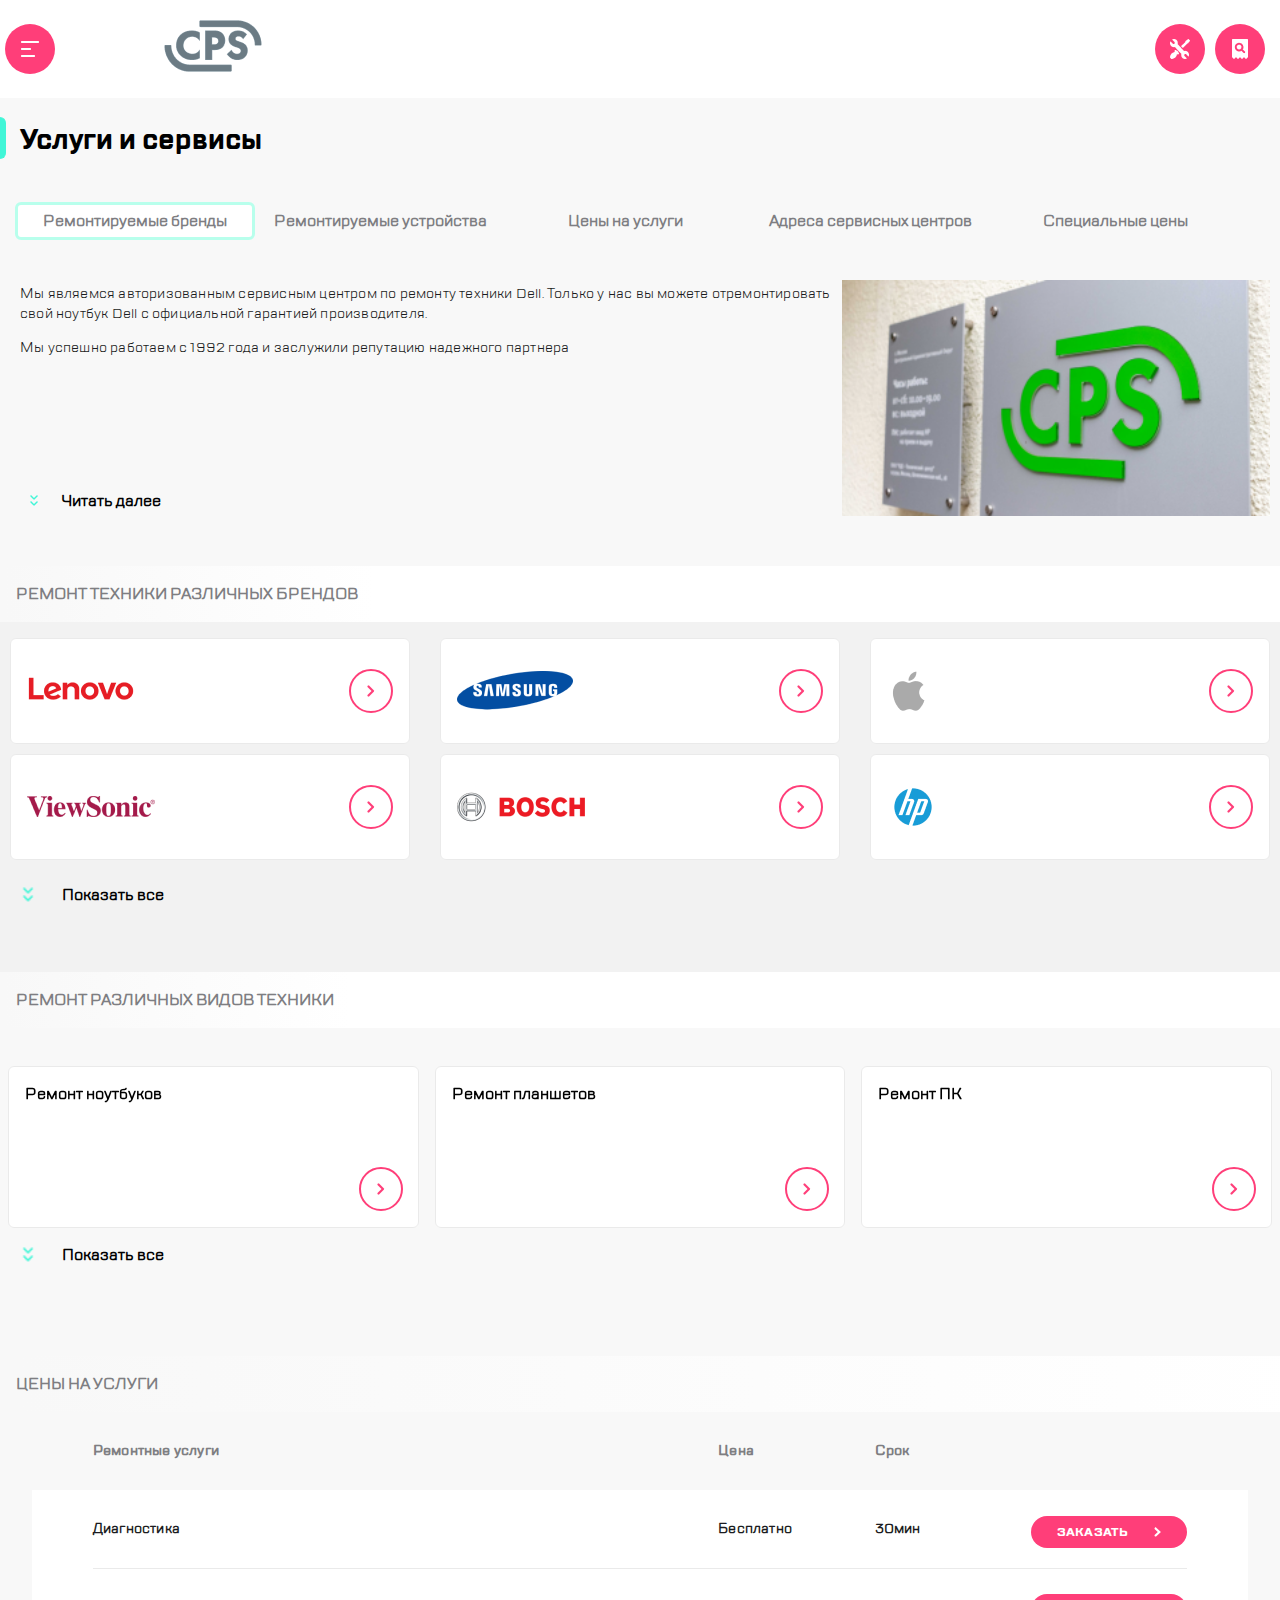
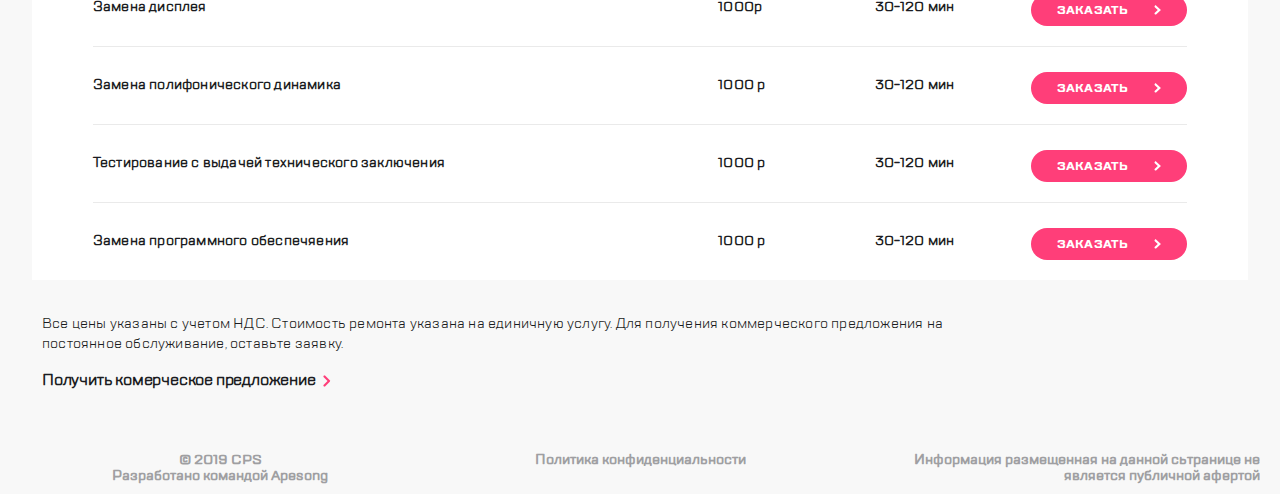
<file: index.html>
<!DOCTYPE html>
<html lang="en">

<head>
    <meta charset="UTF-8">
    <meta http-equiv="X-UA-Compatible" content="IE=edge">
    <meta name="viewport" content="width=device-width, initial-scale=1.0">
    <link rel="stylesheet" href="./styles/swiper-bundle.css">
    <link rel="stylesheet" href="./styles/style.css">
    <title>Document</title>
</head>

<body class="body">
    <div class="menu">
        <div class="menu__top">
            <div class="menu__close icon">
                <img src="./img/x.png" alt="close">
            </div>
            <img class="menu__topLogo" src="./img/logo.png" alt="logotype">
            <div class="menu__top_search icon">
                <img src="./img/search.png" alt="">
            </div>
        </div>

        <div class="menu__main">
            <a class="menu__main_activeLink active" href="#">Услуги и сервисы</a>
            <a href="#">Комрпоративным клиентам</a>
            <a href="#">Продавцам техники</a>
            <a href="#">Партнерам</a>
            <a href="#">Производителям</a>
            <a href="#">Наши сервисные центры</a>
            <a href="#">Контакты</a>
        </div>

        <div class="menu__infoBlock">
            <div class="menu__iconsBlock">
                <div class="menu__oneIcon order_call">
                    <img src="./img/call.png" alt="call">
                </div>
                <div class="menu__oneIcon send_mesage">
                    <img src="./img/message.png" alt="call">
                </div>
                <div class="menu__oneIcon">
                    <img src="./img/profile.png" alt="call">
                </div>
            </div>
            <p class="menu__email">mail@cps.com</p>
            <p class="menu__telephone">8 800 890 8900</p>
            <div class="menu__languageBlock">
                <span class="menu__langActive">RU</span>
                <span>EN</span>
                <span>CH</span>
            </div>
        </div>
    </div>
    <div class="modalFeedBack">
        <div class="modalFeedBack__close modal_close">
            <img src="./img/x.png" alt="">
        </div>
        <h3 class="modalTitle">Обратная связь</h3>
        <div class="modalFeedBack__wrapper">
            <form action="">
                <input type="text" placeholder="Имя">
                <input type="text" placeholder="Телефон">
                <input type="text" placeholder="Электронная почта">
                <textarea placeholder="Сообщение"></textarea>
                <div class="modalFeedBack__info modal_info">
                    <span>Нажимая “отправить”, вы даете согласие на <a href="#">обработку персональных данных</a> и соглашаетесь с нашей <a href="#">политикой конфиденциальности</a></span>
                </div>
                <div class="modalFeddBack__buttonBlock buttonBlock">
                    <button class="submit"type="submit">
                        <span>Отправить</span>
                        <img src="./img/arrowRight.svg" alt="">
                    </button>
                </div>
                
            </form>
        </div>
    </div>
    <div class="modalCall">
        <div class="modalFeedBack__close modal_close">
            <img src="./img/x.png" alt="">
        </div>
        <h3 class="modalTitle">Заказать звонок</h3>
        <div class="modalCall__wrapper">
            <form action="">
                <input type="tel" placeholder="Телефон">
                <div class="modalFeedBack__info modal_info">
                    <span>Нажимая “отправить”, вы даете согласие на <a href="#">обработку персональных данных</a> и соглашаетесь с нашей <a href="#">политикой конфиденциальности</a></span>
                </div>
                <div class="modalCall__buttonBlock buttonBlock">
                    <button class="submit"type="submit">
                        <span>Отправить</span>
                        <img src="./img/arrowRight.svg" alt="">
                    </button>
                </div>
            </form>
        </div>
    </div>
    <div class="wrapper">
        <header>
            <div class="header">
                <div class="header__left">
                    <div class="header__menu">
                        <div class="menu__open icon">
                            <img src="./img/burger.png" alt="menu">
                        </div>
                    </div>
                    <div class="header__logo">
                        <img src="./img/logo.png" alt="logo">
                    </div>
                </div>
                <div class="header__right">
                    <div class="header__icon icon">
                        <span class="header__active">Оставить заявку</span>
                        <img src="./img/repair.png" alt="repair">
                    </div>
                    <div class="header__icon icon">
                        <span class="header__active">Статус ремонта</span>
                            <img class="header__search" src="./img/search.png" alt="search">
                    </div>
                </div>
            </div>
            <main>
                <div class="main">
                    <div class="main__top_pc">
                        <h2>Услуги и сервисы</h2>
                        <div class="main__info_icons">
                            <div class="main__icon">
                                <span>Оставить заявку</span>
                                <div class="main__icons_block">
                                    <img src="./img/repair.png" alt="repair">
                                </div>
                                
                            </div>
                            <div class="main__icon">
                                <span>Статус ремонта</span>
                                <div class="main__icons_block">
                                    <img class="header__search" src="./img/search.png" alt="search">
                                </div>
                            </div>
                        </div>
                    </div>
    
                    <div class="main__slider">
                        <div class="main__slideItem main__slideItem_active">Ремонтируемые бренды</div>
                        <div class="main__slideItem">Ремонтируемые устройства</div>
                        <div class="main__slideItem">Цены на услуги</div>
                        <div class="main__slideItem">Адреса сервисных центров</div>
                        <div class="main__slideItem">Специальные цены</div>
                    </div>
                    <div class="main__infoBlock">
                        <div class="main__subtitle">
                            <p class="main__p">Мы являемся авторизованным сервисным центром по ремонту техники Dell. Только
                                у нас вы можете отремонтировать свой ноутбук Dell с официальной гарантией производителя.</p>
                            <p class="main__p main__laptop">Мы успешно работаем с 1992 года и заслужили репутацию надежного
                                партнера</p>
                            <p class="main__p main__pc">что подтверждает большое количество постоянных клиентов. Мы гордимся
                                тем, что к нам обращаются по рекомендациям и, в свою очередь, советуют нас родным и близким.
                            </p>
                        </div>
    
                        <img class="main__img" src="./img/new1.png" alt="">
                        <div class="main__buttonRead">
                            <img src="./img/read.png" alt="">
                            <span class="main__read">Читать далее</span>
                        </div>
    
                    </div>
    
                </div>
            </main>
        </header>
    
        <main>
            <!-- start slider -->
            <div class="slider">
                <h2>ремонт техники различных брендов</h2>
                <div class="slider__wrapper">
                    <div class="swiper-wrapper slider__slides">
                        <div class="slider__oneSlider swiper-slide">
                            <img src="./img/lenovo.png" alt="lenovo">
                            <a href="#">
                                <div class="slider__arrow">
                                    <img src="./img/arrowRight.png" alt="">
                                </div>
                            </a>
                        </div>
                        <div class="slider__oneSlider swiper-slide">
                            <img src="./img/sumsung.png" alt="sumsung">
                            <a href="#">
                                <div class="slider__arrow">
                                    <img src="./img/arrowRight.png" alt="">
                                </div>
                            </a>
                        </div>
                        <div class="slider__oneSlider swiper-slide">
                            <img src="./img/apple.png" alt="sumsung">
                            <a href="#">
                                <div class="slider__arrow">
                                    <img src="./img/arrowRight.png" alt="">
                                </div>
                            </a>
                        </div>
                        <div class="slider__oneSlider swiper-slide">
                            <img src="./img/ViewSonic.png" alt="sumsung">
                            <a href="#">
                                <div class="slider__arrow">
                                    <img src="./img/arrowRight.png" alt="">
                                </div>
                            </a>
                        </div>
                        <div class="slider__oneSlider swiper-slide">
                            <img src="./img/bosh.png" alt="sumsung">
                            <a href="#">
                                <div class="slider__arrow">
                                    <img src="./img/arrowRight.png" alt="">
                                </div>
                            </a>
                        </div>
                        <div class="slider__oneSlider swiper-slide">
                            <img src="./img/hp.png" alt="sumsung">
                            <a href="#">
                                <div class="slider__arrow">
                                    <img src="./img/arrowRight.png" alt="">
                                </div>
                            </a>
                        </div>
                        <div class="slider__oneSlider swiper-slide">
                            <img src="./img/acer.png" alt="sumsung">
                            <a href="#">
                                <div class="slider__arrow">
                                    <img src="./img/arrowRight.png" alt="">
                                </div>
                            </a>
                        </div>
                        <div class="slider__oneSlider swiper-slide">
                            <img src="./img/sony.png" alt="sumsung">
                            <a href="#">
                                <div class="slider__arrow">
                                    <img src="./img/arrowRight.png" alt="">
                                </div>
                            </a>
                        </div>
                        <div class="slider__oneSlider swiper-slide">
                            <img src="./img/lenovo.png" alt="sumsung">
                            <a href="#">
                                <div class="slider__arrow">
                                    <img src="./img/arrowRight.png" alt="">
                                </div>
                            </a>
                        </div>
                        <div class="slider__oneSlider swiper-slide">
                            <img src="./img/sumsung.png" alt="sumsung">
                            <a href="#">
                                <div class="slider__arrow">
                                    <img src="./img/arrowRight.png" alt="">
                                </div>
                            </a>
                        </div>
                        <div class="slider__oneSlider swiper-slide">
                            <img src="./img/apple.png" alt="sumsung">
                            <a href="#">
                                <div class="slider__arrow">
                                    <img src="./img/arrowRight.png" alt="">
                                </div>
                            </a>
                        </div>
    
                    </div>
    
                    <div class="slider__dots"></div>
                    <div class="slider__button open">
                        <img src="./img/read.png" alt="">
                        <span>Показать все</span>
                    </div>
                    <div class="slider__button close">
                        <img src="./img/read.png" alt="">
                        <span>Скрыть</span>
                    </div>
                </div>
    
            </div>
            <!-- end slider -->
            <!-- tech-slider -->
            <div class="slider">
                <h2>Ремонт различных видов техники</h2>
                <div class="slider__tech">
                    <div class="swiper-wrapper slider__tech_wrapper">
                        <div class="slider__singleTechSlider swiper-slide">
                            <h3>Ремонт ноутбуков</h3>
                            <div class="slider__arrow">
                                <img src="./img/arrowRight.png" alt="">
                            </div>
                        </div>
                        <div class="slider__singleTechSlider swiper-slide">
                            <h3>Ремонт планшетов</h3>
                            <div class="slider__arrow">
                                <img src="./img/arrowRight.png" alt="">
                            </div>
                        </div>
                        <div class="slider__singleTechSlider swiper-slide">
                            <h3>Ремонт ПК</h3>
                            <div class="slider__arrow">
                                <img src="./img/arrowRight.png" alt="">
                            </div>
                        </div>
                        <div class="slider__singleTechSlider swiper-slide">
                            <h3>Ремонт Мониторов</h3>
                            <div class="slider__arrow">
                                <img src="./img/arrowRight.png" alt="">
                            </div>
                        </div>
                    </div>
                    <div class="slider__tech_dots slider__dots swiper-pagination"></div>
    
                    <div class="slider__button open tech">
                        <img src="./img/read.png" alt="">
                        <span>Показать все</span>
                    </div>
                    <div class="slider__button close tech">
                        <img src="./img/read.png" alt="">
                        <span>Скрыть</span>
                    </div>
                </div>
                
                
            </div>
            <!-- end tech-slider -->
            <!-- price blocks -->
            <div class="price">
                <h2>Цены на услуги</h2>
                <div class="price__slider">
                    <div class="swiper-wrapper">
    
                        <div class="price__onePrice swiper-slide">
                            <div class="price__oneBlock">
                                <span class="price__oneBlock_title">Ремонтные услуги</span>
                                <span class="price__descr">Тестирование с выдачей технического заключения</span>
                            </div>
                            <div class="price__oneBlock">
                                <span class="price__oneBlock_title">Цена</span>
                                <span class="price__descr">Бесплатно</span>
                            </div>
                            <div class="price__oneBlock timeBlock">
                                <div class="price__time">
                                    <span class="price__oneBlock_title">Срок</span>
                                    <span class="price__descr">30-120 мин</span>
                                </div>
                                <div class="price__order">
                                    <span>Заказать</span>
                                    <img src="./img/arrowRight.svg" alt="">
                                </div>
                            </div>
                        </div>
    
                        <div class="price__onePrice swiper-slide">
                            <div class="price__oneBlock">
                                <span class="price__oneBlock_title">Ремонтные услуги</span>
                                <span class="price__descr">Диагностика</span>
                            </div>
                            <div class="price__oneBlock">
                                <span class="price__oneBlock_title">Цена</span>
                                <span class="price__descr">Бесплатно</span>
                            </div>
                            <div class="price__oneBlock timeBlock">
                                <div class="price__time">
                                    <span class="price__oneBlock_title">Срок</span>
                                    <span class="price__descr">30 мин</span>
                                </div>
                                <div class="price__order">
                                    <span>Заказать</span>
                                    <img src="./img/arrowRight.svg" alt="">
                                </div>
                            </div>
                        </div>
    
                        <div class="price__onePrice swiper-slide">
                            <div class="price__oneBlock">
                                <span class="price__oneBlock_title">Ремонтные услуги</span>
                                <span class="price__descr">Замена дисплея</span>
                            </div>
                            <div class="price__oneBlock">
                                <span class="price__oneBlock_title">Цена</span>
                                <span class="price__descr">1000р</span>
                            </div>
                            <div class="price__oneBlock timeBlock">
                                <div class="price__time">
                                    <span class="price__oneBlock_title">Срок</span>
                                    <span class="price__descr">30-120 мин</span>
                                </div>
                                <div class="price__order">
                                    <span>Заказать</span>
                                    <img src="./img/arrowRight.svg" alt="">
                                </div>
                            </div>
                        </div>
    
                        <div class="price__onePrice swiper-slide">
                            <div class="price__oneBlock">
                                <span class="price__oneBlock_title">Ремонтные услуги</span>
                                <span class="price__descr">Замена полифонического динамика</span>
                            </div>
                            <div class="price__oneBlock">
                                <span class="price__oneBlock_title">Цена</span>
                                <span class="price__descr">1000р</span>
                            </div>
                            <div class="price__oneBlock timeBlock">
                                <div class="price__time">
                                    <span class="price__oneBlock_title">Срок</span>
                                    <span class="price__descr">30-120 мин</span>
                                </div>
                                <div class="price__order">
                                    <span>Заказать</span>
                                    <img src="./img/arrowRight.svg" alt="">
                                </div>
                            </div>
                        </div>
    
                        <div class="price__onePrice swiper-slide">
                            <div class="price__oneBlock">
                                <span class="price__oneBlock_title">Ремонтные услуги</span>
                                <span class="price__descr">Замена программного обеспечения</span>
                            </div>
                            <div class="price__oneBlock">
                                <span class="price__oneBlock_title">Цена</span>
                                <span class="price__descr">1000р</span>
                            </div>
                            <div class="price__oneBlock timeBlock">
                                <div class="price__time">
                                    <span class="price__oneBlock_title">Срок</span>
                                    <span class="price__descr">30-120 мин</span>
                                </div>
                                <div class="price__order">
                                    <span>Заказать</span>
                                    <img src="./img/arrowRight.svg" alt="">
                                </div>
                            </div>
                        </div>
    
                       
                    </div>
                    <div class="price__dots"></div>
                </div>
                <div class="price__wrapper">
                    <div class="price__table">
                        <div class="price__row topRow">
                            <p>Ремонтные услуги</p>
                            <p>Цена</p>
                            <p>Срок</p>
                            <p></p>
                        </div>
                    </div>
                    <div class="price__insetBlock">
                        
                        <div class="price__table">
                            <div class="price__row">
                                <p>Диагностика</p>
                                <p>Бесплатно</p>
                                <p>30мин</p>
                                <div class="price__button">
                                    <span>Заказать</span>
                                    <img src="./img/arrowRight.svg" alt="">
                                </div>
                            </div>
                        </div>
                        <div class="line"></div>
                        <div class="price__table">
                            <div class="price__row">
                                <p>Замена дисплея</p>
                                <p>1000р</p>
                                <p>30-120 мин</p>
                                <div class="price__button">
                                    <span>Заказать</span>
                                    <img src="./img/arrowRight.svg" alt="">
                                </div>
                            </div>
                        </div>
                        <div class="line"></div>
                        <div class="price__table">
                            <div class="price__row">
                                <p>Замена полифонического динамика</p>
                                <p>1000 р</p>
                                <p>30-120 мин</p>
                                <div class="price__button">
                                    <span>Заказать</span>
                                    <img src="./img/arrowRight.svg" alt="">
                                </div>
                            </div>
                        </div>
                        <div class="line"></div>
                        <div class="price__table">
                            <div class="price__row">
                                <p>Тестирование с выдачей технического заключения</p>
                                <p>1000 р</p>
                                <p>30-120 мин</p>
                                <div class="price__button">
                                    <span>Заказать</span>
                                    <img src="./img/arrowRight.svg" alt="">
                                </div>
                            </div>
                        </div>
                        <div class="line"></div>
                        <div class="price__table">
                            <div class="price__row">
                                <p>Замена программного обеспечяения</p>
                                <p>1000 р</p>
                                <p>30-120 мин</p>
                                <div class="price__button">
                                    <span>Заказать</span>
                                    <img src="./img/arrowRight.svg" alt="">
                                </div>
                            </div>
                        </div>
                    </div>
                    <div class="price__infoBlock">
                        <div class="price__infoBlock_wrapper">
                            <p>Все цены указаны с учетом НДС. Стоимость ремонта указана на единичную услугу. Для получения коммерческого предложения на постоянное обслуживание, оставьте заявку.</p>
                            <a href="#">
                                <span>Получить комерческое предложение</span>
                            </a>
                        </div>
                    </div>
                </div>
            </div>
            <footer>
                <div class="footer">
                    <div class="footer__oneBlock copyright">
                        <span>&copy; 2019 CPS</span>
                        <span>Разработано командой Apesong</span>
                    </div>
                    <div class="footer__oneBlock"><span>Политика конфиденциальности</span></div>
                    <div class="footer__oneBlock">
                        <span>Информация размещенная на данной сьтранице не является публичной афертой</span>
                    </div>
                </div>
            </footer>
            <!-- end price blocks -->
        </main>
    </div>
    

    <script src="./js/swiper.js"></script>
    <script src="./js/main.js"></script>
</body>

</html>
</file>
<file: styles/style.css>
@font-face {
    font-family: 'TT Lakes Regular';
    src: url('../fonts/TTLakes-Regular.woff');
    font-weight: normal;
    font-style: normal;
    font-display: swap;
}

@font-face {
    font-family: 'TT Lakes Bold';
    src: url('../fonts/TTLakes-Bold.woff');
    font-weight: normal;
    font-style: normal;
    font-display: swap;
}

@font-face {
    font-family: 'TT Lakes Medium';
    src: url('../fonts/TTLakes-Medium.woff');
    font-weight: normal;
    font-style: normal;
    font-display: swap;
}

@font-face {
    font-family: 'TT Lakes Regular';
    src: url('../fonts/TTLakes-Regular.woff');
    font-weight: normal;
    font-style: normal;
    font-display: swap;
}

@font-face {
    font-family: 'TT Lakes Medium';
    src: url('../fonts/TTLakes-Medium.woff');
    font-weight: normal;
    font-style: normal;
    font-display: swap;
}

@font-face {
    font-family: 'TT Lakes BoldItalic';
    src: url('../fonts/TTLakes-BoldItalic.woff');
    font-weight: normal;
    font-style: normal;
    font-display: swap;
}

body {
    width: 100%;
    margin: 0 auto;
    padding: 0;
    font-family: 'TT Lakes Regular';
    font-weight: 900;
    box-sizing: border-box;
    background-color: #fff;
}
.body_close {
    filter: blur(5px);
    position: fixed;
    -webkit-filter: blur(15px);
    background-color: hsla(0,0%,100%,.96);
    
}

h2 {
    display: inline-block;
    padding-left: 20px;
    font-size: 28px;
    font-family: 'TT Lakes Bold';
}

.main__top_pc h2::before {
    content: "";
    position: absolute;
    width: 4px;
    height: 40px;
    border: 1px solid #41F6D7;
    margin-left: -20px;
    margin-top: -4px;
    background-color: #41F6D7;
    border-radius: 0 10px 10px 0;
    -webkit-border-radius: 0 10px 10px 0;
    -moz-border-radius: 0 10px 10px 0;
    -ms-border-radius: 0 10px 10px 0;
    -o-border-radius: 0 10px 10px 0;
}

.header__left {
    display: flex;
    justify-content: space-between;
    flex-grow: .1;
    align-items: center;
}

.header {
    display: flex;
    justify-content: space-between;
    align-items: center;
    padding: 20px 5px;
}

.header__logo {
    margin-left: 10px;
    cursor: pointer;
}

.header__right {
    display: flex;
    justify-content: flex-end;
    flex-grow: .2;
    margin-right: 10px;
}

.header__right :nth-child(1) {
    margin-right: 10px;
}

.header__active {
    display: none;
}

.main {
    background-color: #F8F8F8;
}

.icon {
    /* display: flex; */
    justify-content: center;
    align-items: center;
    width: 30px;
    height: 30px;
    padding: 10px;
    border-radius: 50%;
    background-color: #FF3E79;
    -webkit-border-radius: 50%;
    -moz-border-radius: 50%;
    -ms-border-radius: 50%;
    -o-border-radius: 50%;
}
.icon:hover {
    transform: scale(1.1);
    -webkit-transform: scale(1.1);
    -moz-transform: scale(1.1);
    -ms-transform: scale(1.1);
    -o-transform: scale(1.1);
}

.menu__open img {
    margin: 0 auto;
}

.main__subtitle {
    order: -1;
    padding: 10px 10px 0 20px;
    font-size: 14px;
    line-height: 18px;
    letter-spacing: 0.2px;
    color: #1B1C21;
    font-weight: 500;
}

.main__slider {
    display: flex;
    justify-content: flex-start;
    overflow: auto;
    padding: 20px 10px;
}

.main__slideItem {
    min-width: 250px;
    justify-content: center;
    text-align: center;
    box-sizing: border-box;
    border: 3px solid transparent;
    cursor: pointer;
    color: #7E7E82;
    transition: .3s;
    padding: 5px;
    font-size: 16px;
    margin-left: 5px;
    border-radius: 6px;
    -webkit-border-radius: 6px;
    -moz-border-radius: 6px;
    -ms-border-radius: 6px;
    -o-border-radius: 6px;
}

.main__slideItem:hover {
    transition: .3s;
    border: 3px solid #B8FFEC;
    background-color: #fff;
    -webkit-transition: .3s;
    -moz-transition: .3s;
    -ms-transition: .3s;
    -o-transition: .3s;
}

.main__slideItem_active {
    border: 3px solid #B8FFEC;
    background-color: #fff;
}

.main__infoBlock {
    display: flex;
    flex-direction: column;
    justify-content: space-between;
    padding-bottom: 50px;
}

.main__laptop {
    display: none;
}

.main__pc {
    display: none;
}

.main__p {
    font-size: 14px;
    line-height: 20px;
    letter-spacing: 0.2px;
    color: #1B1C21;
}

.main__buttonRead {
    order: -1;
    margin: 15px 0 15px 10px;
    cursor: pointer;
}

.main__read {
    margin-left: 20px;
    font-weight: 900;
    font-family: 'TT Lakes Regular';
}

.main__img {
    margin-top: 20px;
    width: 100%;
}

.main__info_icons {
    display: none;
}
.main__icons_block {
    display: flex;
    justify-content: center;
    align-items: center;
    width: 40px;
    height: 40px;
    padding: 5px;
    transition-duration: .5s;
    cursor: pointer;
    background-color: #FF3E79;
    border-radius: 50%;
    -webkit-border-radius: 50%;
    -moz-border-radius: 50%;
    -ms-border-radius: 50%;
    -o-border-radius: 50%;
}
.main__icons_block:hover {
    background-color: black;
    transition-duration: .5s;
    transform: scale(1.1);
    -webkit-transform: scale(1.1);
    -moz-transform: scale(1.1);
    -ms-transform: scale(1.1);
    -o-transform: scale(1.1);
}
.main__icon span {
    margin-right: 10px;
}

/* slider */
.slider h2,
.price h2 {
    font-family: 'TT Lakes Regular';
    font-size: 16px;
    line-height: 24px;
    text-transform: uppercase;
    color: #7E7E82;
    background: linear-gradient(270deg, #FFFFFF 0%, #F8F8F8 98.61%);
    margin: 0;
    padding: 16px;
}

.slider {
    min-width: 320px;
}

.slider__arrow {
    display: flex;
    justify-content: center;
    align-items: center;
    width: 40px;
    height: 40px;
    border: 2px solid #FF3E79;
    transition-duration: .5s;
    border-radius: 50%;
    -webkit-border-radius: 50%;
    -moz-border-radius: 50%;
    -ms-border-radius: 50%;
    -o-border-radius: 50%;
}

.slider__arrow:hover {
    background-color: rgb(220, 217, 217);
    transition-duration: .5s;
    transition-timing-function: ease-in-out;
    transform: rotate(360deg) scale(1.2);
    -webkit-transform: rotate(360deg) scale(1.2);
    -moz-transform: rotate(360deg) scale(1.2);
    -ms-transform: rotate(360deg) scale(1.2);
    -o-transform: rotate(360deg) scale(1.2);
}

.slider__wrapper {
    display: flex;
    flex-direction: column;
    overflow: hidden;
    padding: 16px 0 66px;
    background-color: #F2F2F2;
}

.slider__oneSlider {
    display: flex;
    flex-basis: 240px;
    justify-content: space-between;
    align-items: center;
    min-width: 240px;
    height: auto;
    padding: 20px 0 20px 16px;
    margin: 16px 8px;
    background-color: #fff;
    border: 1px solid #EAEAEA;
    cursor: pointer;
    border-radius: 6px;
    -webkit-border-radius: 6px;
    -moz-border-radius: 6px;
    -ms-border-radius: 6px;
    -o-border-radius: 6px;
}

.slider__slides {
    display: flex;
}

.slider__oneSlider a {
    padding-right: 16px;
}


.slider__dots {
    display: flex;
    justify-content: center;
    width: 320px;
    margin-left: 50%;
    transform: translateX(-50%);
    -webkit-transform: translateX(-50%);
    -moz-transform: translateX(-50%);
    -ms-transform: translateX(-50%);
    -o-transform: translateX(-50%);
}

.activeDot {
    background-color: #DDDDDD;
}

.slider__dot:hover {
    background-color: #B5B6BC;
}

.open,
.close {
    display: flex;
    align-items: center;
    margin: 24px 0 0 24px;
    width: 150px;
}
.close {
    width: 100px;
}

.open span,
.close span {
    margin-left: 30px;
}

.slider__button {
    display: none;
    cursor: pointer;
}

.slider__button img {
    transform: scale(1.3);
    -webkit-transform: scale(1.3);
    -moz-transform: scale(1.3);
    -ms-transform: scale(1.3);
    -o-transform: scale(1.3);
}

.swiper-pagination-bullet-active {
    background-color: #B5B6BC;
}

/* end slider */
/* start menu */
.menu {
    visibility: hidden;
    position: fixed;
    opacity: .4;
    transition-duration: .3s;
    transition-timing-function: ease-in;
    z-index: 1000;
    width: 100%;
    height: 100vh;
    transform: translateX(-100%);
    box-shadow: -2px 0px 4px rgba(69, 79, 126, 0.02), 16px 0px 52px rgba(14, 24, 80, 0.2);
    background-color: #fff;
    -webkit-transform: translateX(-100%);
    -moz-transform: translateX(-100%);
    -ms-transform: translateX(-100%);
    -o-transform: translateX(-100%);
}
.menu_blur {
    filter: blur(15px);
    overflow-y: hidden;
    -webkit-filter: blur(15px);
}

.menu__open {
    visibility: visible;
    transition-duration: .3s;
    transition-timing-function: ease-in;
    transform: translateX(0%);
    opacity: 1;
    overflow-y: hidden;
    -webkit-transform: translateX(0%);
    -moz-transform: translateX(0%);
    -ms-transform: translateX(0%);
    -o-transform: translateX(0%);
}

a {
    display: flex;
    text-decoration: none;
    font-size: 16px;
    line-height: 24px;
    letter-spacing: -0.2px;
    color: #1B1C21;
    padding: 10px 0 0 34px;
    padding-bottom: 10px;
}

.menu a:first-child {
    margin-top: 14px;
}

.menu__main a:hover::before {
    content: "";
    position: absolute;
    width: 4px;
    height: 40px;
    border: 2px solid #e02424;
    margin-left: -20px;
    margin-top: -8px;
    background-color: #e02424;
    border-radius: 0 10px 10px 0;
    -webkit-border-radius: 0 10px 10px 0;
    -moz-border-radius: 0 10px 10px 0;
    -ms-border-radius: 0 10px 10px 0;
    -o-border-radius: 0 10px 10px 0;
}

.menu__main_activeLink::before {
    content: "";
    position: absolute;
    width: 4px;
    height: 40px;
    border: 2px solid #41F6D7;
    margin-left: -20px;
    margin-top: -8px;
    background-color: #41F6D7;
    border-radius: 0 10px 10px 0;
    -webkit-border-radius: 0 10px 10px 0;
    -moz-border-radius: 0 10px 10px 0;
    -ms-border-radius: 0 10px 10px 0;
    -o-border-radius: 0 10px 10px 0;
}

.active {
    color: #7E7E82;
}

.menu__top {
    display: flex;
    justify-content: space-between;
    align-items: center;
    padding-top: 20px;
}

.icon {
    display: flex;
    justify-content: center;
    align-items: center;
    cursor: pointer;
    background-color: #FF3E79;
    /* margin: 0 0px 0 10px; */
    transition: .6s;
    border-radius: 50%;
    -webkit-border-radius: 50%;
    -moz-border-radius: 50%;
    -ms-border-radius: 50%;
    -o-border-radius: 50%;
}


.icon:hover {
    background-color: #2b0611;
    transition: .6s;
    -webkit-transition: .6s;
    -moz-transition: .6s;
    -ms-transition: .6s;
    -o-transition: .6s;
}

.menu__main {
    display: flex;
    flex-direction: column;
}

.menu__close {
    position: relative;
    margin: 10px;
}

.menu__topLogo {
    position: relative;
    left: -40px;
}

.menu__top_search {
    margin-right: 10px;
}

.menu__oneIcon {
    display: flex;
    justify-content: center;
    align-items: center;
    border-radius: 50%;
    width: 40px;
    height: 40px;
    margin-right: 16px;
    transition: .6s;
    cursor: pointer;
    background-color: #FF3E79;
    -webkit-border-radius: 50%;
    -moz-border-radius: 50%;
    -ms-border-radius: 50%;
    -o-border-radius: 50%;
    -webkit-transition: .6s;
    -moz-transition: .6s;
    -ms-transition: .6s;
    -o-transition: .6s;
}

.menu__oneIcon:hover {
    background-color: #2b0611;
    transition: .6s;
    transform: scale(1.1);
    -webkit-transition: .6s;
    -moz-transition: .6s;
    -ms-transition: .6s;
    -o-transition: .6s;
    -webkit-transform: scale(1.1);
    -moz-transform: scale(1.1);
    -ms-transform: scale(1.1);
    -o-transform: scale(1.1);
}

.menu__infoBlock {
    margin-left: 34px;
}

.menu__email {
    padding-top: 10px;
}

.menu__iconsBlock {
    display: flex;
    margin-top: 10px;
}

.menu__telephone {
    font-family: 'TT Lakes BoldItalic';
    font-size: 24px;
}

.menu__languageBlock {
    cursor: pointer;
    margin-bottom: 15px;
}

.menu__languageBlock span:nth-child(2),
.menu__languageBlock span:nth-child(3) {
    margin-left: 7px;
}

.menu__langActive {
    color: #7E7E82;
}

.menu__languageBlock span:hover {
    color: #7E7E82;
}

/* end menu */
/* tech slider  */
.slider__tech {
    position: relative;
    display: flex;
    flex-direction: column;
    overflow: hidden;
    box-sizing: border-box;
    background-color: #F8F8F8;
    padding: 30px 0 60px 0;
}

.slider__singleTechSlider {
    position: relative;
    display: flex;
    justify-content: space-between;
    width: 240px;
    height: 160px;
    margin: 16px 8px;
    cursor: pointer;
    background: #FFFFFF;
    border: 1px solid #EAEAEA;
    box-sizing: border-box;
    border-radius: 6px;
}

.slider__singleTechSlider h3 {
    justify-content: flex-start;
    font-size: 16px;
    padding-left: 16px;
}

.slider__singleTechSlider .slider__arrow {
    margin: 100px 15px 0 5px;
}

.slider__tech_dots {
    position: absolute;
    display: flex;
    margin-left: 50%;
    margin-bottom: 30px;
    transform: translateX(-50%);
    justify-content: center;
    z-index: 2;
    -webkit-transform: translateX(-50%);
    -moz-transform: translateX(-50%);
    -ms-transform: translateX(-50%);
    -o-transform: translateX(-50%);
}

.dot {
    width: 30px;
    height: 30px;
    background-color: black;
}

.dot:nth-child(n+2) {
    margin-left: 5px;
}

/* end techslider */
/* priceSlider */
.price {
    background-color: #F8F8F8;
    overflow: hidden;
}

.price h2 {
    display: block;
    width: 100%;
}

.price__slider {
    position: relative;
    background-color: #F8F8F8;
    overflow: hidden;
    padding: 30px 0 50px 0;
}

.price__onePrice {
    display: flex;
    flex-direction: column;
    justify-content: space-evenly;
    background-color: #fff;
    border-radius: 6px;
    -webkit-border-radius: 6px;
    -moz-border-radius: 6px;
    -ms-border-radius: 6px;
    -o-border-radius: 6px;
}

.price__oneBlock {
    display: flex;
    flex-direction: column;
    margin-left: 16px;
    cursor: pointer;
}

.price__time {
    display: flex;
    flex-direction: column;
}

.timeBlock {
    display: grid;
    grid-template-columns: 45% 55%;
    justify-content: center;
    align-items: center;

}

.price__oneBlock_title {
    color: #7E7E82;
    font-family: 'TT Lakes Medium';
    font-size: 14px;
    line-height: 16px;
    opacity: 0.72;
}

.price__descr {
    font-family: 'TT Lakes Regular';
    color: #1B1C21;
    margin-top: 5px;
    font-size: 14px;
    line-height: 18px;
    letter-spacing: 0.2px;
}

.price__onePrice {
    width: 260px;
    height: 200px;
    margin: 8px;
}

.price__order {
    display: flex;
    justify-content: space-evenly;
    padding: 4px 0 4px 12px;
    background-color: #FF3E79;
    color: #FFFFFF;
    cursor: pointer;
    margin-right: 10px;
    text-transform: uppercase;
    font-size: 12px;
    line-height: 24px;
    border-radius: 16px;
    -webkit-border-radius: 16px;
    -moz-border-radius: 16px;
    -ms-border-radius: 16px;
    -o-border-radius: 16px;
}

.price__dots {
    position: absolute;
    width: auto !important;
    margin-left: 50%;
    margin-top: 20px;
    transform: translateX(-50%);
    -webkit-transform: translateX(-50%);
    -moz-transform: translateX(-50%);
    -ms-transform: translateX(-50%);
    -o-transform: translateX(-50%);
}

.price__table {
    display: none;
}

.price__infoBlock {
    font-family: 'TT Lakes Regular';
    font-size: 14px;
    line-height: 20px;
    letter-spacing: 0.2px;
    font-weight: 300;
    color: #1B1C21;
    padding: 20px 10px;
}

.price__infoBlock_wrapper {
    width: 80%;
}

.price__infoBlock_wrapper a {
    padding: 0 0 0 0;
    font-weight: 600;
}

.price__infoBlock_wrapper a span::after {
    content: '';
    display: inline-block;
    position: absolute;
    margin-top: 6px;
    width: 15px;
    height: 15px;
    background: url('../img/arrowRight.png') center right no-repeat;
}

/* end priceSlider */
/* footer */
.footer {
    display: flex;
    flex-direction: column;
    background-color: #F8F8F8;
    color: #7E7E82;
    padding: 40px 0 20px 0;
    font-family: 'TT Lakes Medium';
    font-size: 14px;
    line-height: 16px;
    mix-blend-mode: normal;
    text-align: center;
}

.footer a {
    color: #7E7E82;
    text-align: center;
    margin: 0;
    padding: 0;
    opacity: 0.72;
}

.footer span {
    opacity: 0.72;
}

.copyright {
    display: flex;
    flex-direction: column;
}

.footer__oneBlock {
    padding: 10px 10px;
}

/* end footer */
/* feedBack*/
.modalFeedBack {
    position: fixed;
    transform: translateX(100%);
    transition-duration: .5s;
    right: 0;
    padding: 0;
    margin: 0;
    z-index: 10000;
    width: 100%;
    height: 100vh;
    background-color: #fff;
    -webkit-transform: translateX(200%);
    -moz-transform: translateX(200%);
    -ms-transform: translateX(200%);
    -o-transform: translateX(200%);
}

.modalFeedBack__active {
    transform: translateX(0);
    transition-duration: .5s;
    -webkit-transform: translateX(0);
    -moz-transform: translateX(0);
    -ms-transform: translateX(0);
    -o-transform: translateX(0);
}

.modal_close {
    display: flex;
    justify-content: center;
    align-items: center;
    border-radius: 50%;
    margin: 24px 0 0 16px;
    cursor: pointer;
    width: 40px;
    height: 40px;
    background-color: #FF3E79;
    -webkit-border-radius: 50%;
    -moz-border-radius: 50%;
    -ms-border-radius: 50%;
    -o-border-radius: 50%;
}

.modalTitle {
    font-size: 24px;
    line-height: 32px;
    letter-spacing: -0.6px;
    color: #1B1C21;
    margin-left: 12px;
    font-weight: 900;
    font-family: 'TT Lakes Bold';
}

.modalFeedBack__info span,
.modalFeedBack__info span a {
    display: inline;
    font-family: 'TT Lakes Medium';
    font-size: 14px;
    margin: 0;
    padding: 0;
    color: #7E7E82;
}

.modal_info span a {
    color: #FF3E79;
}

.modalTitle::before {
    content: '';
    position: absolute;
    background-color: #41F6D7;
    width: 4px;
    height: 40px;
    margin-left: -12px;
    margin-top: -5px;
    border-radius: 5px 0 0 5px;
    transform: matrix(-1, 0, 0, 1, 0, 0);
    -webkit-border-radius: 5px 0 0 5px;
    -moz-border-radius: 5px 0 0 5px;
    -ms-border-radius: 5px 0 0 5px;
    -o-border-radius: 5px 0 0 5px;
}

.modalFeedBack__wrapper {
    width: 90%;
    margin-left: 5%;
}
.modal_info {
    font-weight: 100;
}

input,
textarea {
    padding: 12px 0 12px 16px;
    color: #B5B6BC;
    font-family: 'TT Lakes Medium';
    font-size: 16px;
    line-height: 24px;
    letter-spacing: -0.2px;
    border: 1px solid #EAEAEA;
    border-radius: 8px;
    margin: 6px 0;
}

input:focus,
textarea:focus {
    border-color: #333;
}

.modalFeedBack__wrapper form {
    display: flex;
    flex-direction: column;
    justify-content: center;
}

.modalFeedBack__wrapper form textarea {
    height: 110px;
    resize: none;
}

.buttonBlock {
    display: flex;
    justify-content: end;
}

.submit {
    display: flex;
    justify-content: space-evenly;
    border: none;
    font-size: 14px;
    color: #fff;
    background-color: #FF3E79;
    font-family: 'TT Lakes Bold';
    line-height: auto;
    cursor: pointer;
    padding: 10px 28px;
    margin-top: 16px;
    text-transform: uppercase;
    border-radius: 16px;
    -webkit-border-radius: 16px;
    -moz-border-radius: 16px;
    -ms-border-radius: 16px;
    -o-border-radius: 16px;
}

.submit img {
    padding-left: 20px;
}

/* end feedback */
/* modalCall */
.modalCall {
    visibility: hidden;
    transform: translateX(150%);
    width: 100%;
    right: 0;
    margin: 0;
    padding: 0;
    background-color: #fff;
    opacity: .3;
    transition-duration: .5s;
    z-index: 1000;
    height: 100vh;
    position: fixed;
    -webkit-transform: translateX(150%);
    -moz-transform: translateX(150%);
    -ms-transform: translateX(150%);
    -o-transform: translateX(150%);
}

.modalCall__active {
    visibility: visible;
    transform: translateX(0);
    transition-duration: .5s;
    opacity: 1;
    transition-timing-function: ease-in;
    -webkit-transform: translateX(0);
    -moz-transform: translateX(0);
    -ms-transform: translateX(0);
    -o-transform: translateX(0);
}

.modalCall__wrapper form {
    display: flex;
    flex-direction: column;
}

/* end modalCall */
.modalCall__wrapper {
    width: 90%;
    margin-left: 5%;
    background-color: #fff;
}

@media(min-width:768px) {
    body {
        min-width: 768px;
    }

    .menu {
        width: 320px;
    }

    .menu__iconsBlock {
        margin-top: 80px;
    }

    .main__infoBlock {
        flex-direction: row;
        align-items: flex-start;
        flex-wrap: wrap;
    }

    .main__subtitle {
        align-self: flex-start;
        flex-grow: 1;
        width: 60%;
        font-size: 16px;
    }

    .main__laptop {
        display: block;
    }

    .main__img {
        align-self: flex-end;
        flex-grow: 1;
        width: 30%;
        padding-right: 10px;
    }

    .main__buttonRead {
        order: 1;
        margin: -2% 0 0 30px;
    }

    .main__slider {
        justify-content: flex-start;
    }

    .main__slideItem {
        min-width: 240px;
    }

    /* slider */
    .slider__wrapper {
        overflow: hidden;
    }

    .slider {
        min-width: 100%;
    }

    .slider__slides {
        display: grid;
        margin: 0 10px;
        gap: 10px;
        grid-template-columns: 1fr 1fr 1fr;
    }

    .slider__oneSlider {
        min-width: 224px;
        margin: 0 10px;
    }

    .swiper-slide {
        width: auto;
        height: auto;
    }

    .slider__slides {
        margin: 0 0;
    }

    .slide__slide_hidden {
        display: none;
    }

    .slider__dots {
        display: none;
    }


    .open {
        display: flex;
    }

    .slider__oneSlider:nth-child(n+7) {
        display: none;
    }

    /* endslider */
    /* techslider */
    .slider__tech_wrapper {
        display: grid;
        grid-template-columns: 1fr 1fr 1fr;
    }

    .slider__singleTechSlider:nth-child(n+4) {
        display: none;
    }

    .slider__singleTechSlider {
        margin: 8px 8px;
    }

    .slider__tech .swiper-slide {
        height: 100%;
    }

    /* end techslider */
    /* price slider */
    .price__slider {
        display: none;
    }

    .price h2 {
        display: block;
    }

    .price__insetBlock {
        position: relative;
        width: 90%;
        margin-left: 5%;
    }

    .price {
        background-color: #F8F8F8;
        padding: 30px 0;
    }

    .price__table {
        display: flex;
        flex-direction: column;
        width: 100%;
        color: #1B1C21;
        font-family: 'TT Lakes Regular';
        font-size: 14px;
        line-height: 18px;
        letter-spacing: 0.2px;
        background: #F8F8F8;
    }

    .price__wrapper {
        width: 95%;
        margin-left: 2.5%;
        background-color: #fff;
        border-radius: 6px;
        -webkit-border-radius: 6px;
        -moz-border-radius: 6px;
        -ms-border-radius: 6px;
        -o-border-radius: 6px;
    }

    .price__row {
        display: grid;
        grid-template-columns: 4fr 1fr 1fr 1fr;
        background-color: #fff;
        padding: 16px 0
    }

    .topRow {
        display: grid;
        grid-template-columns: 4fr 1fr 1fr 1fr;
        width: 90%;
        margin-left: 5%;
        color: #7E7E82;
        font-family: 'TT Lakes Medium';
        background-color: #F8F8F8;
    }

    .line {
        width: 100%;
        height: 1px;
        background-color: #EAEAEA;
        position: absolute;
        z-index: 10;
    }

    .price__button {
        display: flex;
        justify-content: space-evenly;
        align-items: center;
        color: #fff;
        margin-top: 10px;
        background-color: #FF3E79;
        border-radius: 20px;
        height: 32px;
        font-size: 12px;
        font-weight: normal;
        cursor: pointer;
        font-family: 'TT Lakes Bold';
        text-transform: uppercase;
        -webkit-border-radius: 20px;
        -moz-border-radius: 20px;
        -ms-border-radius: 20px;
        -o-border-radius: 20px;
    }

    .price__infoBlock {
        background-color: #F8F8F8;
    }

    /* end price block */
    .footer {
        display: grid;
        grid-template-columns: 1fr 1fr 1fr;
        padding: 0 10px 0 10px;
    }

    .footer__oneBlock:nth-child(3) {
        text-align: right;
    }

    /* modalFeedback */
    .modalFeedBack {
        width: 320px;
    }

    /* .modalFeddBack */
    .modalFeedBack__close {
        position: absolute;
        margin-left: -70px;
        margin-top: 20px;
    }

    /* modalCall */
    .modalCall {
        width: 320px;
    }
}

@media(min-width:1440px) {
    body {
        min-width: 1120px;
    }

    .header {
        display: none;
    }

    .header__right {
        justify-content: space-between;
    }

    .icon {
        display: flex;
        justify-content: center;
    }

    .header__active {
        display: block;
        position: absolute;
        margin-left: -190px;
        font-size: 16px;
        line-height: 24px;
        letter-spacing: -0.2px;
        color: #1B1C21;
        font-weight: 900;
    }

    .main__pc {
        display: block;
    }

    .main__slider {
        justify-content: space-evenly;
        overflow: hidden;
    }

    .main__slideItem {
        min-width: 200px;
    }

    .main__img {
        align-self: flex-end;
        flex-grow: 1;
        width: 30%;
    }

    .main__buttonRead {
        order: 1;
        margin: -4% 0 0 30px;
    }

    .main__top_pc {
        display: flex;
        justify-content: space-between;
        align-items: center;
    }

    .main__info_icons {
        width: 37%;
        display: flex;
        justify-content: space-between;
        align-items: center;
        margin-right: 20px;
    }
    .header__img_block {
        display: flex;
        justify-content: center;
        align-items: center;
        /* margin: 110px; */
    }

    .main__icon {
        display: flex;
        justify-content: center;
        align-items: center;
    }

    /* .main__icon img {
        background-color: #FF3E79;
        width: auto;
        height: auto;
        padding: 15px;
        margin-left: 20px;
        border-radius: 50%;
        -webkit-border-radius: 50%;
        -moz-border-radius: 50%;
        -ms-border-radius: 50%;
        -o-border-radius: 50%;
    } */

    /* slider */

    .slider__slides {
        display: grid;
        min-width: 1120px;
        margin: 0 0;
        gap: 20px;
        margin-left: 6%;
        grid-template-columns: 20.5% 20.5% 20.5% 20.5%;
        justify-content: center;
        grid-template-rows: 1fr 1fr;
    }

    .slider h2 {
        margin-left: 160px;
        display: flex;
        justify-content: flex-start;
        align-items: center;
    }


    .slider__oneSlider:nth-child(n+7) {
        display: flex;
    }

    .slider__oneSlider:nth-child(n+9) {
        display: none;
    }

    .open,
    .close {
        margin: 24px 0 0 15%
    }

    /* endslider */
    .menu {
        transform: translateX(0%);
        visibility: visible;
        opacity: 1;
        height: 100vh;
        box-shadow: none;
        -webkit-transform: translateX(0%);
        -moz-transform: translateX(0%);
        -ms-transform: translateX(0%);
        -o-transform: translateX(0%);
    }

    .menu__close {
        display: none;
    }

    .menu__topLogo {
        margin-left: 60px;
    }

    header,
    main {
        margin-left: 160px;
    }

    /* tech slider */
    .slider__singleTechSlider:nth-child(n+4) {
        display: flex;
    }

    .slider__tech_wrapper {
        display: grid;
        margin-left: 13%;
        grid-template-columns: 21.5% 21.5% 21.5% 21.5%;
    }

    .slider__singleTechSlider {
        min-width: 224px;

    }

    /* price block */
    .price__wrapper {
        width: auto;
        margin-left: 160px;
    }

    .price {
        background-color: #F8F8F8;
        padding: 30px 20px;
    }

    .price h2 {
        margin-left: 140px;
    }

    /* footer */
    .footer {
        margin-left: 160px;
    }

    .footer__oneBlock:nth-child(1) {
        text-align: left;
    }

}
</file>
